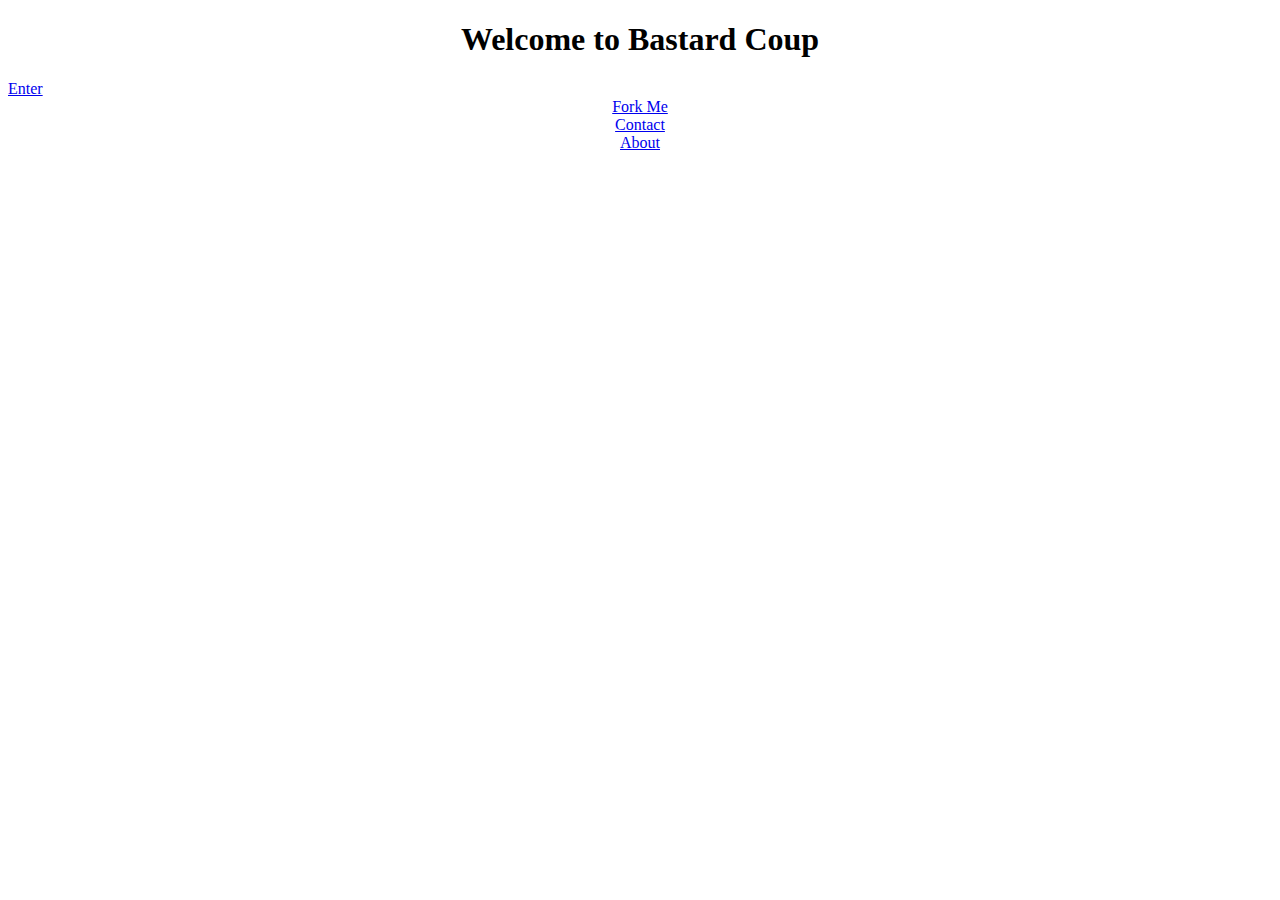
<file: index.html>
<!DOCTYPE html>
<html lang="en">
<head>
	<title>Bastard Coup</title>
		<meta charset="utf-8">
    	<meta name="viewport" content="width=device-width, initial-scale=1, shrink-to-fit=no">
		<link rel="stylesheet" href="https://maxcdn.bootstrapcdn.com/bootstrap/4.0.0-beta.2/css/bootstrap.min.css" integrity="sha384-PsH8R72JQ3SOdhVi3uxftmaW6Vc51MKb0q5P2rRUpPvrszuE4W1povHYgTpBfshb" crossorigin="anonymous">
		<link rel="stylesheet" href="styles/style.css">
</head>
<body>
	<h1> Welcome to Bastard Coup</h1>
	<!-- fix this with a real hyperlink later ok -->
	<a class="btn btn-primary btn-lg btn-block" href="information_cards.html" role="button">Enter</a>
	<ul>
 	 <li><a href="https://github.com/emmhardt1/bastardcoup">Fork Me</a></li>
 	 <li><a href="mailto:emmanreinhardt@gmail.com">Contact</a></li>
 	 <li><a href="about.html">About</a></li>
</ul>
<script src="https://code.jquery.com/jquery-3.2.1.slim.min.js" integrity="sha384-KJ3o2DKtIkvYIK3UENzmM7KCkRr/rE9/Qpg6aAZGJwFDMVNA/GpGFF93hXpG5KkN" crossorigin="anonymous"></script>
<script src="https://cdnjs.cloudflare.com/ajax/libs/popper.js/1.12.3/umd/popper.min.js" integrity="sha384-vFJXuSJphROIrBnz7yo7oB41mKfc8JzQZiCq4NCceLEaO4IHwicKwpJf9c9IpFgh" crossorigin="anonymous"></script>
<script src="https://maxcdn.bootstrapcdn.com/bootstrap/4.0.0-beta.2/js/bootstrap.min.js" integrity="sha384-alpBpkh1PFOepccYVYDB4do5UnbKysX5WZXm3XxPqe5iKTfUKjNkCk9SaVuEZflJ" crossorigin="anonymous"></script>
</body>
</html>
</file>
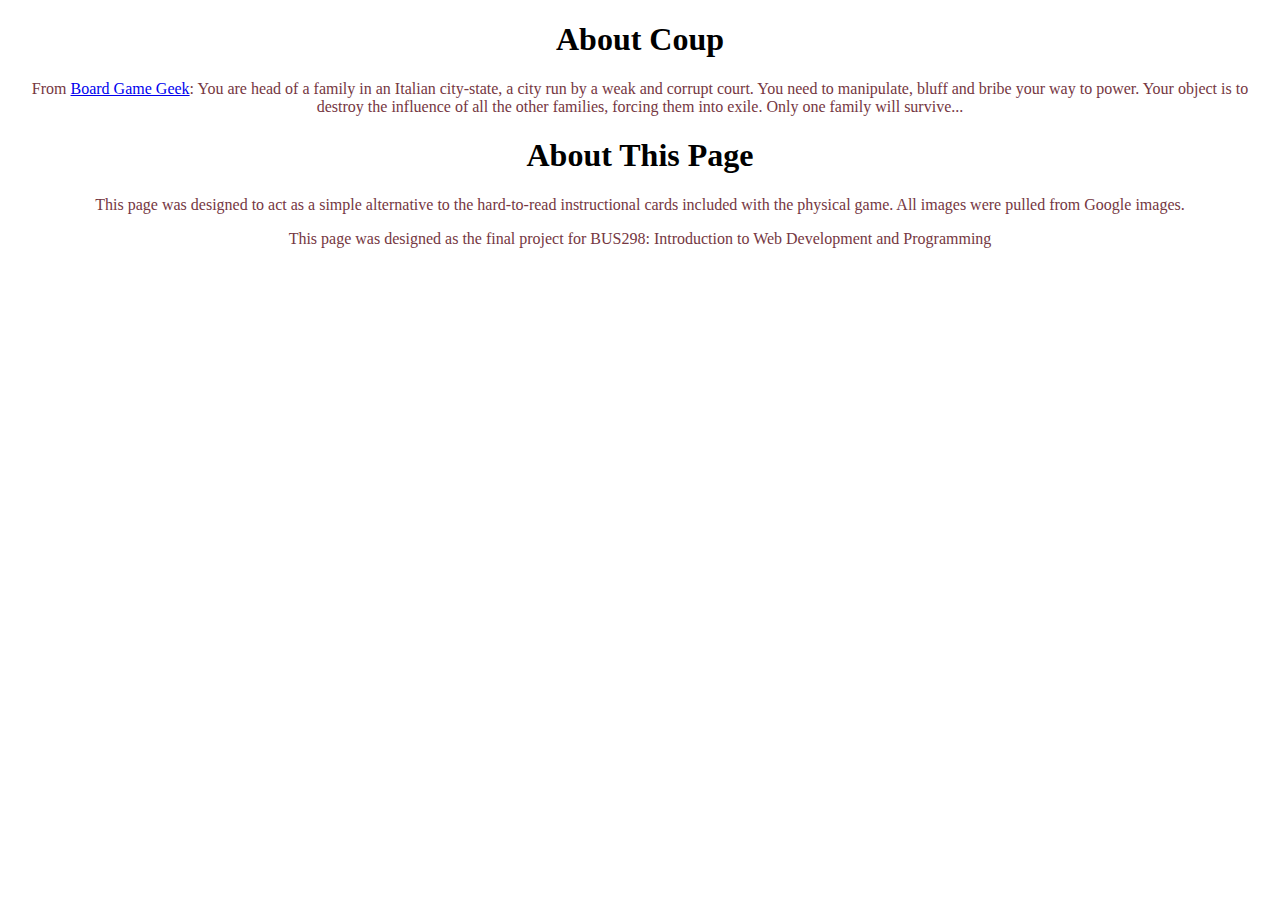
<file: about.html>
<!DOCTYPE html>
<html>
<head>
	<title>Bastard Coup</title>
	<link rel="stylesheet" href="styles/style.css">
</head>
<body>
<h1> About Coup</h1>
	<p>From <a href="https://boardgamegeek.com/boardgame/131357/coup"> Board Game Geek</a>: You are head of a family in an Italian city-state, a city run by a weak and corrupt court. You need to manipulate, bluff and bribe your way to power. Your object is to destroy the influence of all the other families, forcing them into exile. Only one family will survive...</p>

<h1>
	About This Page
</h1>
	<p> This page was designed to act as a simple alternative to the hard-to-read instructional cards included with the physical game. All images were pulled from Google images.</p>
	<p>This page was designed as the final project for BUS298: Introduction to Web Development and Programming</p>

</body>
</html>
</file>
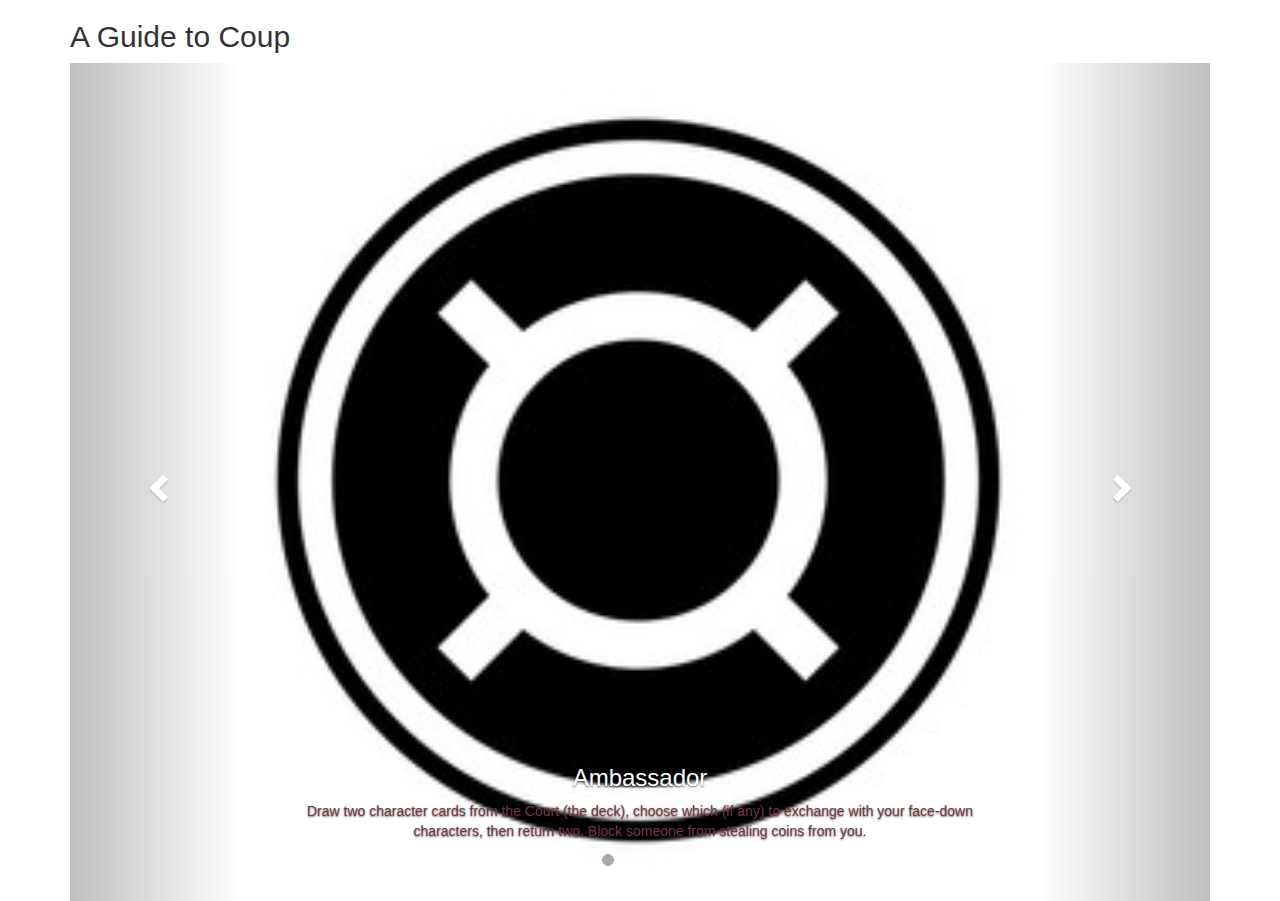
<file: information_cards.html>
<!DOCTYPE html>
<html lang="en">
<head>
  <title>Bastard Coup</title>
  <meta charset="utf-8">
  <meta name="viewport" content="width=device-width, initial-scale=1">
  <link rel="stylesheet" href="https://maxcdn.bootstrapcdn.com/bootstrap/3.3.7/css/bootstrap.min.css">
  <link rel="stylesheet" href="styles/style.css">

  <script src="https://ajax.googleapis.com/ajax/libs/jquery/3.2.1/jquery.min.js"></script>
  <script src="https://maxcdn.bootstrapcdn.com/bootstrap/3.3.7/js/bootstrap.min.js"></script>

</head>
<body>

<div class="container">
  <h2>A Guide to Coup</h2>
  <div id="myCarousel" class="carousel slide">
    <!-- Indicators -->
    <ol class="carousel-indicators">
      <li class="item1 active carousel-indicator"></li>
      <li class="item2 carousel-indicator"></li>
      <li class="item3 carousel-indicator"></li>
      <li class="item4 carousel-indicator"></li>
      <li class="item5 carousel-indicator"></li>
    </ol>

    <!-- Wrapper for slides -->
    <div class="carousel-inner" role="listbox">

      <div class="item active">
        <img src="assets/ambassador.jpg" alt="Chania" width="460" height="345">
        <div class="carousel-caption">
          <h3>Ambassador</h3>
          <p>Draw two character cards from the Court (the deck), choose which (if any) to exchange with your face-down characters, then return two. Block someone from stealing coins from you.</p>
        </div>
      </div>

      <div class="item">
        <img src="assets/assassin.jpg" alt="Chania" width="460" height="345">
        <div class="carousel-caption">
          <h3>Assassin</h3>
          <p>Pay three coins and try to assassinate another player's character.</p>
        </div>
      </div>
    
      <div class="item">
        <img src="assets/captain.jpg" alt="Flower" width="460" height="345">
        <div class="carousel-caption">
          <h3>Captain</h3>
          <p>Take two coins from another player, or block someone from stealing coins from you.</p>
        </div>
      </div>

      <div class="item">
        <img src="assets/contessa.jpg" alt="Flower" width="460" height="345">
        <div class="carousel-caption">
          <h3>Contessa</h3>
          <p>Block an assassination attempt against yourself.</p>
        </div>
      </div>

      <div class="item">
        <img src="assets/count.png" alt="Flower" width="460" height="345">
        <div class="carousel-caption">
          <h3>Duke</h3>
          <p>Take three coins from the treasury. Block someone from taking foreign aid.</p>
        </div>
      </div>
  
    </div>

    <!-- Left and right controls -->
    <a class="left carousel-control" href="#myCarousel" role="button">
      <span class="glyphicon glyphicon-chevron-left" aria-hidden="true"></span>
      <span class="sr-only">Previous</span>
    </a>
    <a class="right carousel-control" href="#myCarousel" role="button">
      <span class="glyphicon glyphicon-chevron-right" aria-hidden="true"></span>
      <span class="sr-only">Next</span>
    </a>
  </div>
</div>

<script>
$(document).ready(function(){
    // Activate Carousel
    $("#myCarousel").carousel();
    
    // Enable Carousel Indicators
    $(".item1").click(function(){
        $("#myCarousel").carousel(0);
    });
    $(".item2").click(function(){
        $("#myCarousel").carousel(1);
    });
    $(".item3").click(function(){
        $("#myCarousel").carousel(2);
    });
    $(".item4").click(function(){
        $("#myCarousel").carousel(3);
    });
    
    // Enable Carousel Controls
    $(".left").click(function(){
        $("#myCarousel").carousel("prev");
    });
    $(".right").click(function(){
        $("#myCarousel").carousel("next");
    });
});
</script>

</body>
</html>
</file>
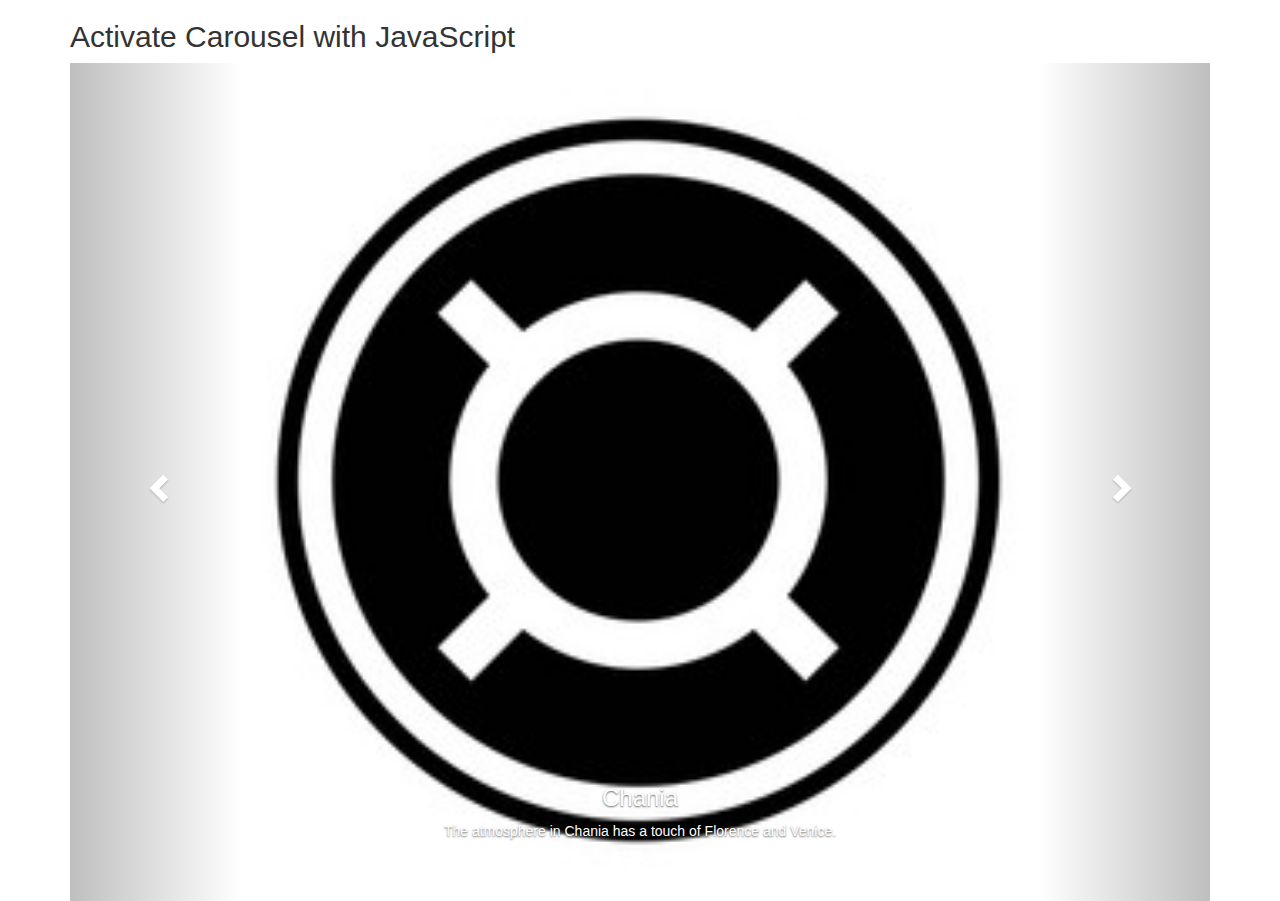
<file: main_end.html>
<!DOCTYPE html>
<html lang="en">
<head>
  <title>Bootstrap Example</title>
  <meta charset="utf-8">
  <meta name="viewport" content="width=device-width, initial-scale=1">
  <link rel="stylesheet" href="https://maxcdn.bootstrapcdn.com/bootstrap/3.3.7/css/bootstrap.min.css">
  <script src="https://ajax.googleapis.com/ajax/libs/jquery/3.2.1/jquery.min.js"></script>
  <script src="https://maxcdn.bootstrapcdn.com/bootstrap/3.3.7/js/bootstrap.min.js"></script>
  <style>
  .carousel-inner > .item > img,
  .carousel-inner > .item > a > img {
      width: 70%;
      margin: auto;
  }
  </style>
</head>
<body>

<div class="container">
  <h2>Activate Carousel with JavaScript</h2>
  <div id="myCarousel" class="carousel slide">
    <!-- Indicators -->
    <ol class="carousel-indicators">
      <li class="item1 active"></li>
      <li class="item2"></li>
      <li class="item3"></li>
      <li class="item4"></li>
    </ol>

    <!-- Wrapper for slides -->
    <div class="carousel-inner" role="listbox">

      <div class="item active">
        <img src="coup_source_images/ambassador.jpg" alt="Chania" width="460" height="345">
        <div class="carousel-caption">
          <h3>Chania</h3>
          <p>The atmosphere in Chania has a touch of Florence and Venice.</p>
        </div>
      </div>

      <div class="item">
        <img src="coup_source_images/assassin.jpg" alt="Chania" width="460" height="345">
        <div class="carousel-caption">
          <h3>Chania</h3>
          <p>The atmosphere in Chania has a touch of Florence and Venice.</p>
        </div>
      </div>
    
      <div class="item">
        <img src="coup_source_images/captain.jpg" alt="Flower" width="460" height="345">
        <div class="carousel-caption">
          <h3>Flowers</h3>
          <p>Beautiful flowers in Kolymbari, Crete.</p>
        </div>
      </div>

      <div class="item">
        <img src="coup_source_images/contessa.jpg" alt="Flower" width="460" height="345">
        <div class="carousel-caption">
          <h3>Flowers</h3>
          <p>Beautiful flowers in Kolymbari, Crete.</p>
        </div>
      </div>

      <div class="item">
        <img src="coup_source_images/count.png" alt="Flower" width="460" height="345">
        <div class="carousel-caption">
          <h3>Flowers</h3>
          <p>Beautiful flowers in Kolymbari, Crete.</p>
        </div>
      </div>
  
    </div>

    <!-- Left and right controls -->
    <a class="left carousel-control" href="#myCarousel" role="button">
      <span class="glyphicon glyphicon-chevron-left" aria-hidden="true"></span>
      <span class="sr-only">Previous</span>
    </a>
    <a class="right carousel-control" href="#myCarousel" role="button">
      <span class="glyphicon glyphicon-chevron-right" aria-hidden="true"></span>
      <span class="sr-only">Next</span>
    </a>
  </div>
</div>

<script>
$(document).ready(function(){
    // Activate Carousel
    $("#myCarousel").carousel();
    
    // Enable Carousel Indicators
    $(".item1").click(function(){
        $("#myCarousel").carousel(0);
    });
    $(".item2").click(function(){
        $("#myCarousel").carousel(1);
    });
    $(".item3").click(function(){
        $("#myCarousel").carousel(2);
    });
    $(".item4").click(function(){
        $("#myCarousel").carousel(3);
    });
    
    // Enable Carousel Controls
    $(".left").click(function(){
        $("#myCarousel").carousel("prev");
    });
    $(".right").click(function(){
        $("#myCarousel").carousel("next");
    });
});
</script>

</body>
</html>
</file>
<file: styles/style.css>
h1 {
	text-align: center;

}

.carousel-inner > .item > img,
.carousel-inner > .item > a > img {
   width: 70%;
   margin: auto;
  }
ul {
	text-align: center;
	display: inline;
}


.carousel-indicators .active.carousel-indicator {
	background-color: #A9A9A9;
	border-color: #A9A9A9;
}

h3{
	text-align: center;
}

p {
	text-align: center;
	color: #753742;
}
</file>
